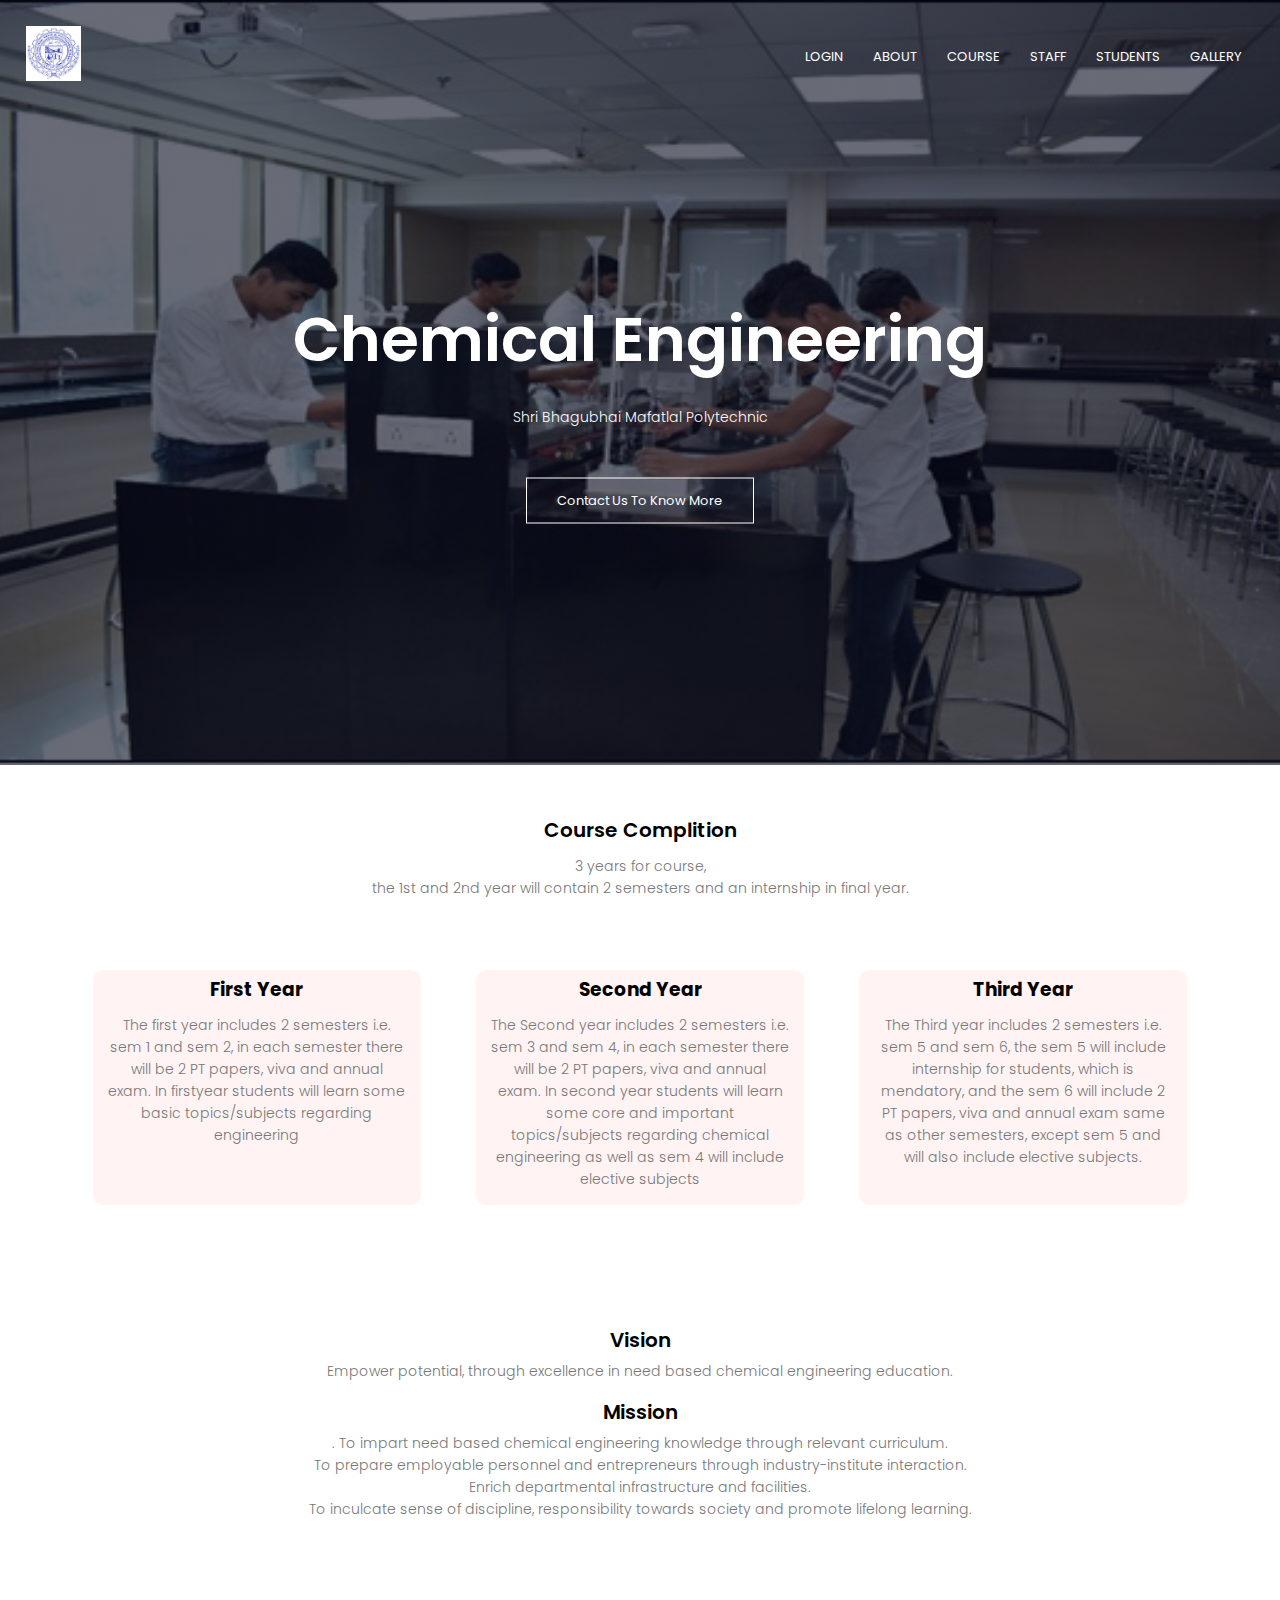
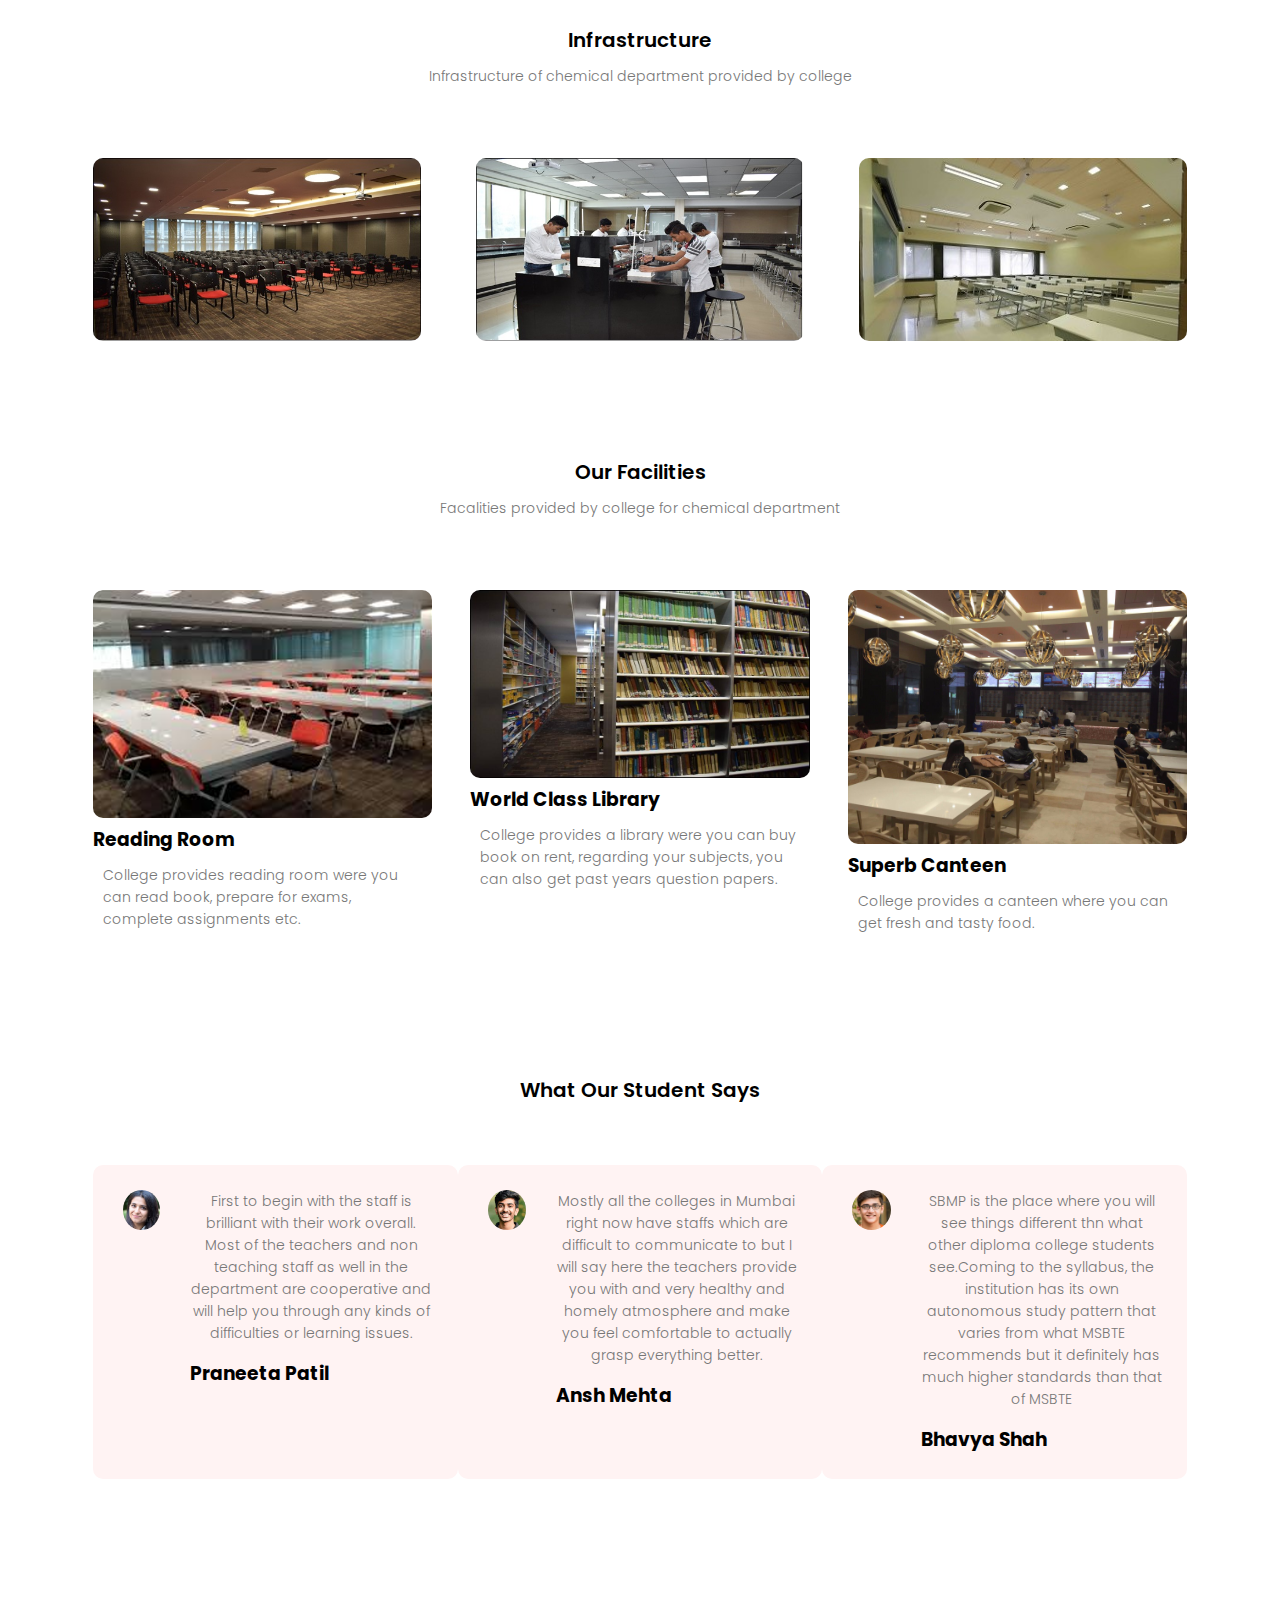
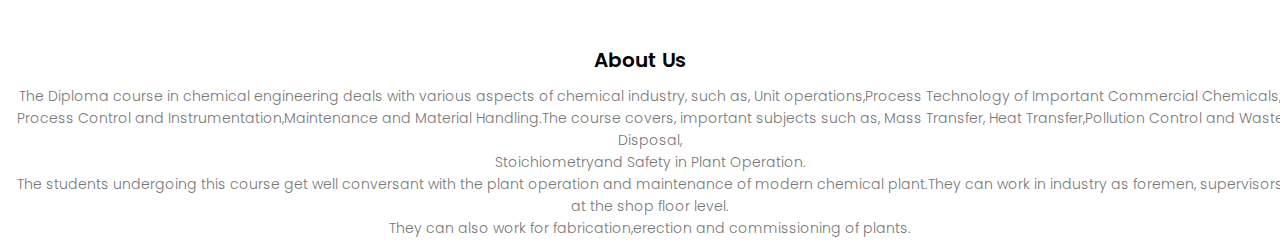
<file: website/index.html>
<!DOCTYPE html>
<html>
<head>
	<meta name="viewport" content="with=device-width, intial-scale=1.0">
	<style>
</style>
	<title>Chemical Department - Shri Bhagubhai Mafatlal Polytechnic</title>
	<link rel="shortcut icon" type="image/png" href="images\212.png">
	<link rel="stylesheet" href="style.css">
	<link rel="preconnect" href="https://fonts.googleapis.com">
<link rel="preconnect" href="https://fonts.gstatic.com" crossorigin>
<link href="https://fonts.googleapis.com/css2?family=Poppins:wght@100;200;300;400;600;700&display=swap" rel="stylesheet">
</head>
<body>

<section class="header">
	<nav>
		<a herf="index.html"><img src="images/logo.png"></a>
		<div class="nav-links">
			<ul>     
        <li><a href="http://localhost/website/login1.php">LOGIN</a></li>
				<li><a href="">ABOUT</a></li>
				<li><a href="">COURSE</a></li>
				<li><a href="">STAFF</a></li>
				<li><a href="">STUDENTS</a></li>
				<li><a href="">GALLERY</a></li>
			</ul>
		</div>
	</nav>
    <div class="text-box">
	<h1>Chemical Engineering</h1>
	<p>Shri Bhagubhai Mafatlal Polytechnic</p>
	<a href="contactus.html" class="hero-btn">Contact Us To Know More</a>
</div>
</section>

<!------ Course ------>

<section class="course">
	<h1>Course Complition</h1>
	<p>3 years for course,<br> the 1st and 2nd year will contain 2 semesters and an internship in final year.</p>

	<div class="row">
		<div class="course-col">
			<h3>First Year</h3>
			<p> The first year includes 2 semesters i.e. sem 1 and sem 2, 
				in each semester there will be 2 PT papers, viva and annual exam.
				In firstyear students will learn some basic topics/subjects 
			    regarding engineering</p>
		</div>
		<div class="course-col">
			<h3>Second Year</h3>
			<p> The Second year includes 2 semesters i.e. sem 3 and sem 4, 
				in each semester there will be 2 PT papers, viva and annual exam. In second 
				year students will learn some core and important 
			    topics/subjects regarding chemical engineering as well as 
			    sem 4 will include elective subjects</p>
		</div>
		<div class="course-col">
			<h3>Third Year</h3>
			<p> The Third year includes 2 semesters i.e. sem 5 and sem 6, 
				the sem 5 will include internship for students, which 
			    is mendatory, and the sem 6 will include 2 PT papers, viva and annual exam 
			    same as other semesters, except sem 5 and will also include elective subjects. </p>
		</div>
	</div>
</section>

<!---- vision Mission ------->

<section class="visionmission">
	<h1>Vision</h1>
	<p>Empower potential, through excellence in need based chemical engineering education.</p>
	<h1>Mission</h1>
	<p>.  To impart need based chemical engineering knowledge through relevant curriculum.<br>
		  To prepare employable personnel and entrepreneurs through industry-institute interaction.<br>
          Enrich departmental infrastructure and facilities.<br>
         To inculcate sense of discipline, responsibility towards society and promote lifelong learning.</p>
</section>

<!---- infrastructure ------->

<section class="infra">
	<h1>Infrastructure</h1>
	<p>Infrastructure of chemical department provided by college</p>

	<div class="row">
		<div class="infra-col">
			<img src="images/hall.jpg">
			<div class="layer">
				<h3>HALL</h3>
		   </div>
		</div>
				<div class="infra-col">
			<img src="images/cm.jpg">
			<div class="layer">
				<h3>LAB</h3>
		   </div>
		</div>
				<div class="infra-col">
			<img src="images/class2.jpg">
			<div class="layer">
				<h3>CLASS</h3>
		   </div>
		</div>
	</div>
</section>

<!---- Facilities ------->

<section class="facilities">
	<h1>Our Facilities</h1>
	<p>Facalities provided by college for chemical department</p>

	<div class="row">
		<div class="facilities-col">
			<img src="images/rr.png">
			<h3>Reading Room</h3>
			<p>College provides reading room were you can read book, 
			prepare for exams, complete assignments etc.</p>
		</div>
				<div class="facilities-col">
			<img src="images/lib.jpg">
			<h3>World Class Library</h3>
			<p>College provides a library were you can buy book on rent,
			regarding your subjects, you can also get past years question papers.</p>
		</div>
				<div class="facilities-col">
			<img src="images/canteen.jpg">
			<h3>Superb Canteen</h3>
			<p>College provides a canteen where you can get fresh and tasty food.</p>
		</div>
	</div>

</section>

<!------- Testimonials --------->

<section class="testimonials">
	<h1>What Our Student Says</h1>

	<div class="row">
		<div class="testimonial-col">
			<img src="images/p1.png">
			<div>
				<p>First to begin with the staff is brilliant with their work overall. 
				Most of the teachers and non teaching staff as well in the department 
			    are cooperative and will help you through any kinds of difficulties or 
		        learning issues.</p>
		        <h3>Praneeta Patil</h3>
		        <i class="fa-solid fa-star-sharp"></i>
		        <i class="fa-solid fa-star-sharp"></i>
		        <i class="fa-solid fa-star-sharp"></i>
		        <i class="fa-solid fa-star-sharp"></i>
		        <i class="fa-solid fa-star-sharp"></i>
		        <i class="fa-solid fa-star-sharp"></i>
			</div>
		</div>
		<div  class="testimonial-col" >
	   			<img src="images/p3.png">
			<div>
				<p>Mostly all the colleges in Mumbai right now have staffs which are 
				difficult to communicate to but I will say here the teachers provide 
			    you with and very healthy and homely atmosphere and make you feel 
			    comfortable to actually grasp everything better.</p>
		        <h3>Ansh Mehta</h3>
		        <i class="fa-solid fa-star-sharp"></i>
		        <i class="fa-solid fa-star-sharp"></i>
		        <i class="fa-solid fa-star-sharp"></i>
		        <i class="fa-solid fa-star-sharp"></i>
		        <i class="fa-solid fa-star-sharp"></i>
		        <i class="fa-solid fa-star-sharp-half"></i>
			</div>
		</div>
		<div  class="testimonial-col" >
	   			<img src="images/p2.png">
			<div>
				<p> SBMP is the place where you will see things different thn what other
				 diploma college students see.Coming to the syllabus, the institution
				 has its own autonomous study pattern that varies from what MSBTE recommends
				 but it definitely has much higher standards than that of MSBTE</p>                         
		        <h3>Bhavya Shah</h3>
		        <i class="fa-solid fa-star-sharp"></i>
		        <i class="fa-solid fa-star-sharp"></i>
		        <i class="fa-solid fa-star-sharp"></i>
		        <i class="fa-solid fa-star-sharp"></i>
		        <i class="fa-solid fa-star-sharp"></i>
		        <i class="fa-solid fa-star-sharp"></i>
			</div>
	   </div>
    </div>
</section>

<!------- Footer ------>

<div class="footer">
  <h1>About Us</h1>
  <p>The Diploma course in chemical engineering deals with various aspects of chemical industry, such as, Unit operations,Process Technology of Important Commercial Chemicals,<br> Process Control and Instrumentation,Maintenance and Material Handling.The course covers, important subjects such as, Mass Transfer, Heat Transfer,Pollution Control and Waste Disposal,<br> Stoichiometryand Safety in Plant Operation.<br>
    The students undergoing this course get well conversant with the plant operation and maintenance of modern chemical plant.They can work in industry as foremen, supervisors at the shop floor level.<br> They can also work for fabrication,erection and commissioning of plants.</p>
</div>


</body>
</html>
</file>
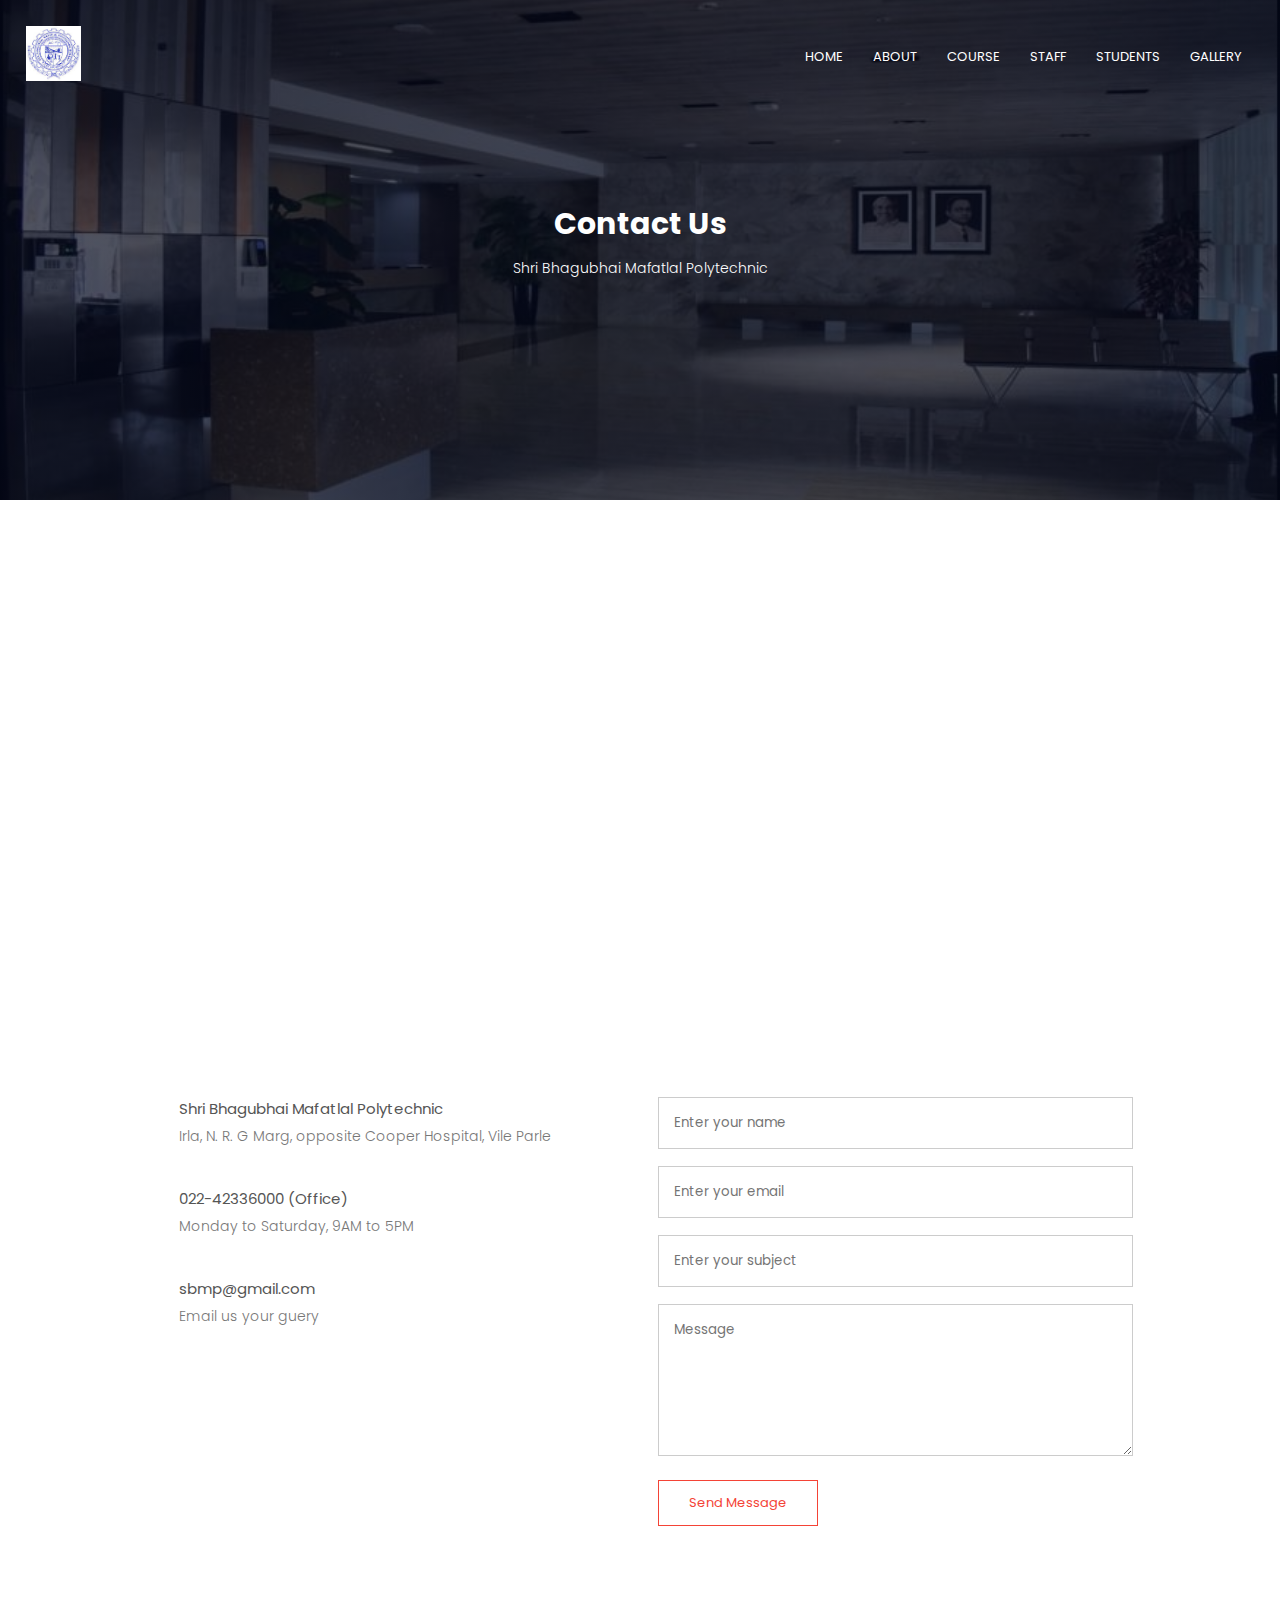
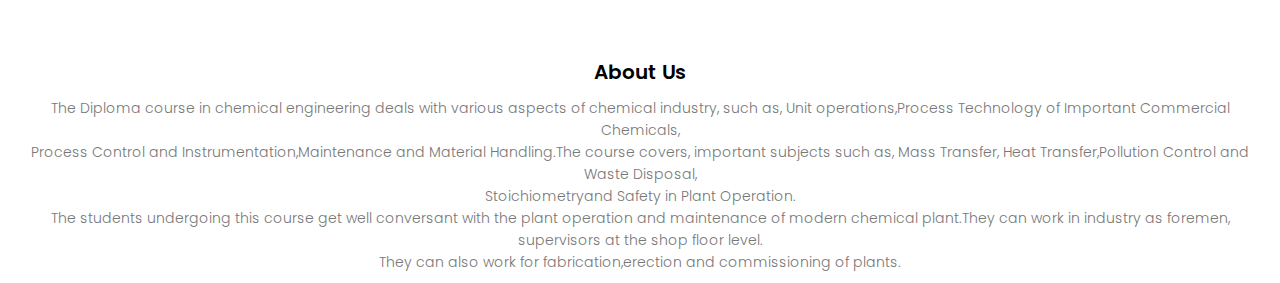
<file: website/contactus.html>
<!DOCTYPE html>
<html>
<head>
<meta name="viewport" content="with=device-width, intial-scale=1.0">
<title>Chemical Department - contact us</title>
<link rel="shortcut icon" type="image/png" href="images\212.png">
<link rel="stylesheet" href="style.css">
<link rel="preconnect" href="https://fonts.googleapis.com">
<link rel="preconnect" href="https://fonts.gstatic.com" crossorigin>
<link href="https://fonts.googleapis.com/css2?family=Poppins:wght@100;200;300;400;600;700&display=swap" rel="stylesheet">
</head>
<body>
<section class="gallery">
<nav>
<a herf="gallery.html"><img src="images/logo.png"></a>
<div class="nav-links">
<ul>
<li><a href="index.html">HOME</a></li>
<li><a href="">ABOUT</a></li>
<li><a href="">COURSE</a></li>
<li><a href="">STAFF</a></li>
<li><a href="">STUDENTS</a></li>
<li><a href="">GALLERY</a></li>
</ul>
</div>
</nav>
<div class="text-box2">
<h2>Contact Us</h2>
<p>Shri Bhagubhai Mafatlal Polytechnic</p>
</div>



<section class="location">
	<iframe src="https://www.google.com/maps/embed?pb=!1m18!1m12!1m3!1d3770.0048335013803!2d72.83568351485177!3d19.107443887069856!2m3!1f0!2f0!3f0!3m2!1i1024!2i768!4f13.1!3m3!1m2!1s0x3be7c9c651c56f9b%3A0xc32173e36e9d804f!2sShri%20Bhagubhai%20Mafatlal%20Polytechnic!5e0!3m2!1sen!2sin!4v1627623278396!5m2!1sen!2sin" width="600" height="450" style="border:0;" allowfullscreen="" loading="lazy"></iframe>
	
</section>

<section class="contact-us">
	<div class="row">
		<div class="contact-col">
			<div>
				<span>
					<h5>Shri Bhagubhai Mafatlal Polytechnic</h5>
					<p>Irla, N. R. G Marg, opposite Cooper Hospital, Vile Parle</p>
				</span>
		    </div>
		    <div>
				<span>
					<h5>022-42336000 (Office)</h5>
					<p>Monday to Saturday, 9AM to 5PM</p>
				</span>
		    </div>
		    <div>
				<span>
					<h5>sbmp@gmail.com</h5>
					<p>Email us your guery</p>
				</span>
		    </div>
		</div>
		<div class="contact-col">
			<form action="">
				<input type="text" placeholder="Enter your name" required>
				<input type="text" placeholder="Enter your email" required>
				<input type="text" placeholder="Enter your subject" required>
				<textarea rows="6" placeholder="Message" required></textarea>
				<button type="submit" class="hero-btn red-btn">Send Message</button>
			</form>
		</div>
	</div>
	
</section>

<div class="fot1">
  <h1>About Us</h1>
  <p>The Diploma course in chemical engineering deals with various aspects of chemical industry, such as, Unit operations,Process Technology of Important Commercial Chemicals,<br> Process Control and Instrumentation,Maintenance and Material Handling.The course covers, important subjects such as, Mass Transfer, Heat Transfer,Pollution Control and Waste Disposal,<br> Stoichiometryand Safety in Plant Operation.<br>
    The students undergoing this course get well conversant with the plant operation and maintenance of modern chemical plant.They can work in industry as foremen, supervisors at the shop floor level.<br> They can also work for fabrication,erection and commissioning of plants.</p>
</div>

</section>
</body>
</html>
</file>
<file: website/style.css>
*{
	margin: 0;
	padding: 0;
	font-family: 'Poppins', sans-serif;
}
.header{
	min-height: 85vh;
	max-height: 7000px;
	width: 100%;
	height: auto;
	background-image: linear-gradient(rgba(4,9,28,0.6),rgba(4,9,28,0.6)),url(images/cm.jpg);
	background-position: center;
	background-size: cover;
	position: relative;
}
nav{
	display: flex;
	padding: 2% 2%;
	justify-content: space-between;
	align-items: center;
}
nav img{
	width: 55px;
}
.nav-links{
	flex: 1;
	text-align: right;

}
.nav-links ul li{
	list-style: none;
	display: inline-block;
	padding: 3px 13px;
	position: relative;
}
.nav-links ul li a{
	color: #fff;
	text-decoration: none;
	font-size: 13px;
}
.nav-links ul li::after{
	content: '';
	width: 0%;
	height: 3px;
	background: #f44336;
	display: block;
	margin: auto;
	transition: 0.5s;
}
.nav-links ul li:hover::after{
	width: 100%;
}
.text-box{
	width: 90%;
	color: #fff;
	position: absolute;
	top: 50%;
	left: 50%;
	transform: translate(-50%,-50%);
	text-align: center;
}
.text-box h1{
	font-size: 62px;
}
.text-box p{
	margin: 10px 0 40px;
	font-size: 14px;
	color: #fff;
}
.hero-btn {
	display: inline-block;
	text-decoration: none;
	color: #fff;
	border: 1px solid #fff;
	padding: 12px 30px;
	font-size: 13px;
	background: transparent;
	position: relative;
	cursor: pointer;
}
.hero-btn:hover{
	border: 1px solid #f44336;
	background: #f44336;
	transition: 0.5s;
}

/*------ course -------*/
.course{
	width: 95%;
	margin: auto;
	text-align: center;
	/*padding-top: 100px;*/
}
h1{
	font-size: 20px;
	font-weight: 600;
	padding-top: 50px;
	text-align: center;
}
p{
	color: #777;
	font-size: 14px;
	font-weight: 300;
	line-height: 22px;
	padding: 10px;
	text-align: center;

}
.row{
	margin: 5%;
	display: flex;
	justify-content: space-between;
}
.course-col{
	max-width: 9000px;
  max-height: 300px;
	flex-basis: 30%;
	background: #fff3f3;
	border-radius: 10px;
	margin-bottom: 5%;
	padding: 5px 5px;
	box-sizing: border-box;
	transition: 0.5s;
}
/*h3{
	padding-top: 10px;
	text-align: center;
}*/
.course-col:hover{
	box-shadow: 0 0 20px 0px rgba(0,0,0,0.2);
}

/*---------- vision Mission ---------*/
.visionmission{
	width: 95%;
	margin: auto;
	text-align: center;
}
.visionmission h1{
	padding-top: 5px;
}
.visionmission p{
	max-height: 200px;
	padding-top: 5px;
}

/*------- Infrastructure ---------*/

.infra{
	width: 95%;
	margin: auto;
	text-align: center;
}
.infra h1{
	padding-top: 95px;

}
.infra p{
	max-height: 200px;
	padding-top: 10px;
}
.infra-col{
	flex-basis: 30%;
	border-radius: 10px;
	margin-bottom: 30px;
	position: relative;
	overflow: hidden;

}
.infra-col img{
	width: 100%;
	height: 100%;
	display: block;
}


.layer{
	background:transparent;
	height: 100%;
	width: 100%;
	position: absolute;
	top: 0;
	left: 0;
	transition: 0.5s;
}
.layer:hover{
	background: rgba(226,0,0,0.7);
}
.layer h3{
	width: 100%;
	font-weight: 500;
	color: #fff;
	font-size: 26px;
	bottom: 0;
	left: 50%;
	transform: translateX(-50%);
	position: absolute;
	opacity: 0;
	transition: 0.5s;
}
.layer:hover h3{
	bottom: 49%;
	opacity: 1;
}

/*---- Facilities -------*/

.facilities{
	width: 95%;
	margin: auto;
	text-align: center;
}
.facilities h1{
	padding-top:25px;
}
.facilities p{
	max-height: 200px;
	padding-top: 10px;
}
.facilities-col{
	flex-basis: 31%;
	border-radius: 10px;
	margin-bottom: 5%;
	text-align: left;
}
.facilities-col img{
	max-height: 800px;
	max-width: 850px;
	width: 100%;
	border-radius: 10px;
}
.facilities-col:hover{
	box-shadow: 0 0 20px 0px rgba(0,0,0,0.2);
}
.facilities-col p{
	max-height: 200px;
	text-align: left;
	margin-bottom: 15px;
}

/*------ Tstimonials --------*/

.testimonials{
	width: 95%;
	margin: auto;
	text-align: center;

}
.testimonials h1{
	padding: 0px;
}
.testimonial-col{
	max-height: 600px;
	max-width: 600px;
	flex-basis: 29%;
	border-radius: 10px;
	margin-bottom: 5%;
	text-align: left;
	background: #fff3f3;
	padding: 25px;
	cursor: pointer;
	display: flex;
}
.testimonial-col img{
	height: 40px;
	margin-left: 5px;
	margin-right: 30px;
	border-radius: 50%;
}
.testimonial-col p{
	padding: 0;
}
.testimonial-col h3{
	margin-top: 15px;
	text-align: left;
}
.testimonial-col.i{
	color: #f44336;
}

/*------ footer ------*/

.footer h1{
	max-width: 1500px;
	max-height: 400px;
	width: 100%;
	margin-top: 20px;
	text-align: center;
}
.footer p{
	max-width: 1500px;
	max-height: 650px;
	width: 100%;
	text-align: center;
}

                         /*---------------- Student or Professor --------------*/
/*.hero2{
	height: 85%;
	width: 100%;
	background-image: linear-gradient(rgba(0,0,0,0.8),rgba(0,0,0,0.8)),url(images/login2.jpg);
	background-position: center;
	background-size: cover;
	position: absolute;
}
.identity{
	width: 380px;
	height: 480px;
	position: relative;
	margin: -1% auto;
	background: #fff;
	padding: 0px;
	border-radius: 15px;
	box-shadow: 0 0 20px 0px rgba(0,0,0,0.5);
	overflow: hidden;
}
.click{
	width: 280px;
	padding: 70px 50px;*
	
}
.submit-btn2{
	width: 80%;
	padding: 11px 50px;
	cursor: pointer;
	display: block;
	margin: 20% auto;
	background: linear-gradient(to right, #ff105f,#ff0d06);
	border: 0;
	outline: none;
	border-radius: 30px;
}
.click2{
	width: 280px;
	padding: 0px 50px;
}
.submit-btn3{
	width: 80%;
	padding: 11px 50px;
	cursor: pointer;
	display: block;
	margin: 10% auto;
	background: linear-gradient(to right, #ff105f,#ff0d06);
	border: 0;
	outline: none;
	text-decoration: none;
	border-radius: 30px;
}
.foter h4{
	margin-bottom: 25px;
	margin-top: 20px;
	padding-top: 700px;
	text-align: center;
	font-weight: 600;
}
.foter p{
	margin-bottom: 25px;
	margin-top: 20px;
	padding-top: 30px;
	text-align: center;

}*/
                         /*---------------- LOGIN --------------*/


/*.hero{
	height: 85%;
	width: 100%;
	background-image: linear-gradient(rgba(0,0,0,0.8),rgba(0,0,0,0.8)),url(images/login2.jpg);
	background-position: center;
	background-size: cover;
	position: absolute;
}
.form-box{
	width: 380px;
	height: 480px;
	position: relative;
	margin: -1% auto;
	background: #fff;
	padding: 0px;
	border-radius: 15px;
	box-shadow: 0 0 20px 0px rgba(0,0,0,0.5);
	overflow: hidden;
}
.button-box{
	width: 230px;
	margin: 35px auto;
	position: relative;
	box-shadow: 0 0 20px 9px #ff61241f;
	border-radius: 30px;
}
.toggle-btn{
	padding: 10px 30px;
	cursor: pointer;
	background: transparent;
	border: 0;
	outline: none;
	position: relative;
}
#btn{
	top: 0;
	left: 0;
	position: absolute;
	width: 110px;
	height: 100%;
	background: linear-gradient(to right,#ff105f,#ff0d06);
	border-radius: 30px;
	transition: 0.5s;
}
.input-group{
	top: 100px;
	width: 280px;
	position: absolute;
	transition: 0.5s;
}
.input-field{
	width: 100%;
	padding: 10px 0;
	margin: 5px 0;
	border-left: 0;
	border-top: 0;
	border-right: 0;
	border-bottom: 1 solid #999;
	outline: none;
	background: transparent;
}
.submit-btn{
	width: 85%;
	padding: 10px 30px;
	cursor: pointer;
	display: block;
	margin: 11% auto;
	background: linear-gradient(to right, #ff105f,#ff0d06);
	border: 0;
	outline: none;
	border-radius: 0px;
}
.check-box{
	margin: 40px 10px 40px 0;
}
.span{
	color: #777;
	font-size: 12px;
	bottom: 68px;
	position: absolute;
}

#login{
	left: 450px;
}
#regiter{
	left: 50px;
}
.slidershow{
  width: 900px;
  height: 500px;
  overflow: hidden;
}
.middle{
  position: absolute;
  top: 50%;
  left: 50%;
  transform: translate(-50%,257%);
}
.navigation{
  position: absolute;
  bottom: 20px;
  left: 50%;
  transform: translateX(-50%);
  display: flex;
}
.foot h4{
	margin-bottom: 5px;
	margin-top: 150px;
	text-align: center;
	font-weight: 600;
}
.foot p{
	text-align: center;
}*/

/* ------------------ STAFF --------------------- */

.staffheader{
	max-width: 8000px;
  max-height: 500px;
	height: 70%;
	width: 100%;
	background-image: linear-gradient(rgba(4,9,28,0.7),rgba(4,9,28,0.7)),url(images/may.png);
	background-position: center;
	background-size: cover;
	position: absolute;
}
.text-box2{
	width: 90%;
	color: #fff;
	position: absolute;
	top: 50%;
	left: 50%;
	transform: translate(-50%,-50%);
	text-align: center;
}
.text-box2 h2{
	font-size: 30px;
}
.text-box2 p{
	margin: 0px 0px 10px;
	font-size: 14px;
	color: #fff;
}
.imgs{
	margin-top: 450px;
	padding-bottom: 0px;
}

.foot1 h1{
	margin-bottom: 5px;
	margin-top: 0px;
	padding-top: 90px;
	text-align: center;
}
.foot1 p{
	margin-bottom: 20px;
	text-align: center;
}


/* --------------- ABOUT US ------------- */

.aboutus{
	max-width: 8000px;
  max-height: 500px;
	height: 70%;
	width: 100%;
	background-image: linear-gradient(rgba(4,9,28,0.7),rgba(4,9,28,0.7)),url(images/sbmp2.png);
	background-position: center;
	background-size: cover;
	position: absolute;
}
.text-box2{
	width: 90%;
	color: #fff;
	position: absolute;
	top: 50%;
	left: 50%;
	transform: translate(-50%,-50%);
	text-align: center;
}
.text-box2 h2{
	font-size: 30px;
}
.text-box2 p{
	margin: 0px 0px 10px;
	font-size: 14px;
	color: #fff;
}
.about-us{
	width: 80%;
	margin: auto;
	padding-top: 420px;
	padding-right: 200px;
}
.about-col{
	flex-basis: 50%;
	padding: 15px 2px;
	text-align: left;
}
.about-col img{
	max-width: 600px;
  max-height: 400px;
  height: 68%;
	width: 133%;
	padding-top: 30px;
	padding-left: 120px;
	border-radius: 0%;
}
.about-col h1{
	<h3></h3>
	padding-top: 60px;
	text-align: left;
}
.about-col p{
	text-align: left;
	color: #555;
}
.about-col h3{
	text-align: left;
}
.col h3{
	text-align: left;
}
.col p{
	text-align: left;
	padding-bottom: 3%;
	color: #555;
}

/*------------ COURSE --------------*/

.course2{
	max-width: 8000px;
  max-height: 500px;
	height: 70%;
	width: 100%;
	background-image: linear-gradient(rgba(4,9,28,0.7),rgba(4,9,28,0.7)),url(images/c2.jpg);
	background-position: center;
	background-size: cover;
	position: absolute;
}
.text-box2{
	width: 90%;
	color: #fff;
	position: absolute;
	top: 50%;
	left: 50%;
	transform: translate(-50%,-50%);
	text-align: center;
}
.text-box2 h2{
	font-size: 30px;
}
.text-box2 p{
	margin: 0px 0px 10px;
	font-size: 14px;
	color: #fff;
}
.cour{
	width: 90%;
	margin: auto;
	text-align: center;
	padding-top: 500px;
}
h1{
	font-size: 20px;
	font-weight: 600;
	padding-top: 50px;
	text-align: center;
}
p{
	color: #777;
	font-size: 14px;
	font-weight: 300;
	line-height: 22px;
	padding: 10px;
	text-align: center;

}
.row2{
	margin: 5%;
	display: flex;
	justify-content: space-between;
}
.cour-col{
	flex-basis: 30%;
	background: #fff3f3;
	border-radius: 10px;
	padding: 5px 5px;
	box-sizing: border-box;
	transition: 0.5s;
}
/*h3{
	padding-top: 10px;
	text-align: center;
}*/
.cour-col:hover{
	box-shadow: 0 0 20px 0px rgba(0,0,0,0.2);
}
.ft1{
	width: 100%;
	text-align: center;
}
.ft1 h1{
	max-width: 2500px;
	margin-bottom: 5px;
	padding-top: 50px;
	text-align: center;

}
.ft1 p{
	max-width: 2500px;
	max-height: 2000px;
	text-align: center;

}

/*----------- GALLERY ------------*/

.gallery{
	max-width: 8000px;
  max-height: 500px;
	height: 70%;
	width: 100%;
	background-image: linear-gradient(rgba(4,9,28,0.7),rgba(4,9,28,0.7)),url(images/SBMP.jpg);
	background-position: center;
	background-size: cover;
	position: absolute;
}
.text-box2{
	width: 90%;
	color: #fff;
	position: absolute;
	top: 50%;
	left: 50%;
	transform: translate(-50%,-50%);
	text-align: center;
}
.text-box2 h2{
	font-size: 30px;
}
.text-box2 p{
	margin: 0px 0px 10px;
	font-size: 14px;
	color: #fff;
}

.gallary{
	width: 100%;
	margin: auto;
	text-align: center;
}
.infra-col1{
	flex-basis: 24%;
	border-radius: 10px;
	position: relative;
	overflow: hidden;
	margin-top: 450px;

}
.infra-col1 img{
	width: 100%;
	height: 100%;
	display: block;

}
.infra-col2{
	flex-basis: 24%;
	border-radius: 10px;
	position: relative;
	overflow: hidden;
	margin-top: 10px;
}
.infra-col2 img{
	width: 100%;
	height: 100%;
	display: block;

}
.infra-col3{
	flex-basis: 24%;
	border-radius: 10px;
	position: relative;
	overflow: hidden;
	margin-top: 10px;
}
.infra-col3 img{
	width: 100%;
	height: 100%;
	display: block;

}
.layer{
	background:transparent;
	height: 100%;
	width: 100%;
	position: absolute;
	top: 0;
	left: 0;
	transition: 0.5s;
}
.layer:hover{
	background: rgba(226,0,0,0.7);

}
.layer h3{
	width: 100%;
	font-weight: 500;
	color: #fff;
	font-size: 26px;
	bottom: 0;
	left: 50%;
	transform: translateX(-50%);
	position: absolute;
	opacity: 0;
	transition: 0.5s;
}
.layer:hover h3{
	bottom: 49%;
	opacity: 1;
}
.ft2 h1{
	margin-bottom: 5px;
	margin-top: 20px;
	padding-top: 100px;
	text-align: center;

}
.ft2 p{
	margin-bottom: 20px;
	text-align: center;

}

/*----------- contact us ----------*/
.location{
	width: 80%;
	margin: auto;
}
.location iframe{
	width: 100%;
	margin-top: 475px;
}
.contact-us{
	width: 80%;
	margin: auto;
}
.contact-col{
	flex-basis: 48%;
	margin-bottom: 30px;
}
.contact-col div{
	display: flex;
	align-items: center;
	margin-bottom: 40px;
}
.contact-col div p{
	padding: 0;
}
.contact-col div h5{
	font-size: 15px;
	margin-bottom: 5px;
	color: #555;
	font-weight: 400;
}
.contact-col input, .contact-col textarea{
	width: 100%;
	padding: 15px;
	margin-bottom: 17px;
	outline: none;
	border:1px solid;
	border-color:#ccc ;
}
.red-btn{
	border:1px solid #f44336 ;
	background: transparent;
	color: #f44336;
}
.red-btn:hover{
	color: #fff;
}
.fot1 h1{
	margin-top: 20px;
	text-align: center;

}
.fot1 p{
	text-align: center;
}


/*----------- STUDENT ------------*/

.student{
	max-width: 8000px;
  max-height: 500px;
	height: 70%;
	width: 100%;
	background-image: linear-gradient(rgba(4,9,28,0.7),rgba(4,9,28,0.7)),url(images/background.jpg);
	background-position: center;
	background-size: cover;
	position: absolute;
}
.text-box2{
	width: 90%;
	color: #fff;
	position: absolute;
	top: 50%;
	left: 50%;
	transform: translate(-50%,-50%);
	text-align: center;
}
.text-box2 h2{
	font-size: 30px;
}
.text-box2 p{
	margin: 0px 0px 10px;
	font-size: 14px;
	color: #fff;
}

.notices{
	width: 95%;
	margin: auto;
	text-align: center;
	padding-top: 385px;
}
.notices h1{
	font-size: 20px;
	font-weight: 600;
	padding-top: 50px;
	text-align: center;
}
.notices p{
	color: #777;
	font-size: 14px;
	font-weight: 300;
	line-height: 22px;
	padding: 10px;
	text-align: center;
	margin-bottom: 30px;
}
.syllabus{
}
.timetable{
}
.button {
border: 2px solid #64B8E7;
color: #64B8E7;
font-family:'Poppins', sans-serif;
font-size: 16px;
text-decoration: blink;
padding: 15px 90px;
display: inline-block;
position: relative;
border-radius: 20px;
transition: all 0.5s ease 0s;
}
.button:after{
background: #64B8E7;
content: "";
position: absolute;
top: 0;
left: 0;
width: 0%;
height: 100%;
z-index: -1;
border-radius: 20px;
transition: all 0.5s ease 0s;
}
.button:hover{
color: #fff;
}
.button:hover:after{
width: 100%;
}
.footer2 h1{
	margin-top: 95px;
	text-align: center;

}
.footer2 p{
	text-align: center;
}
</file>
